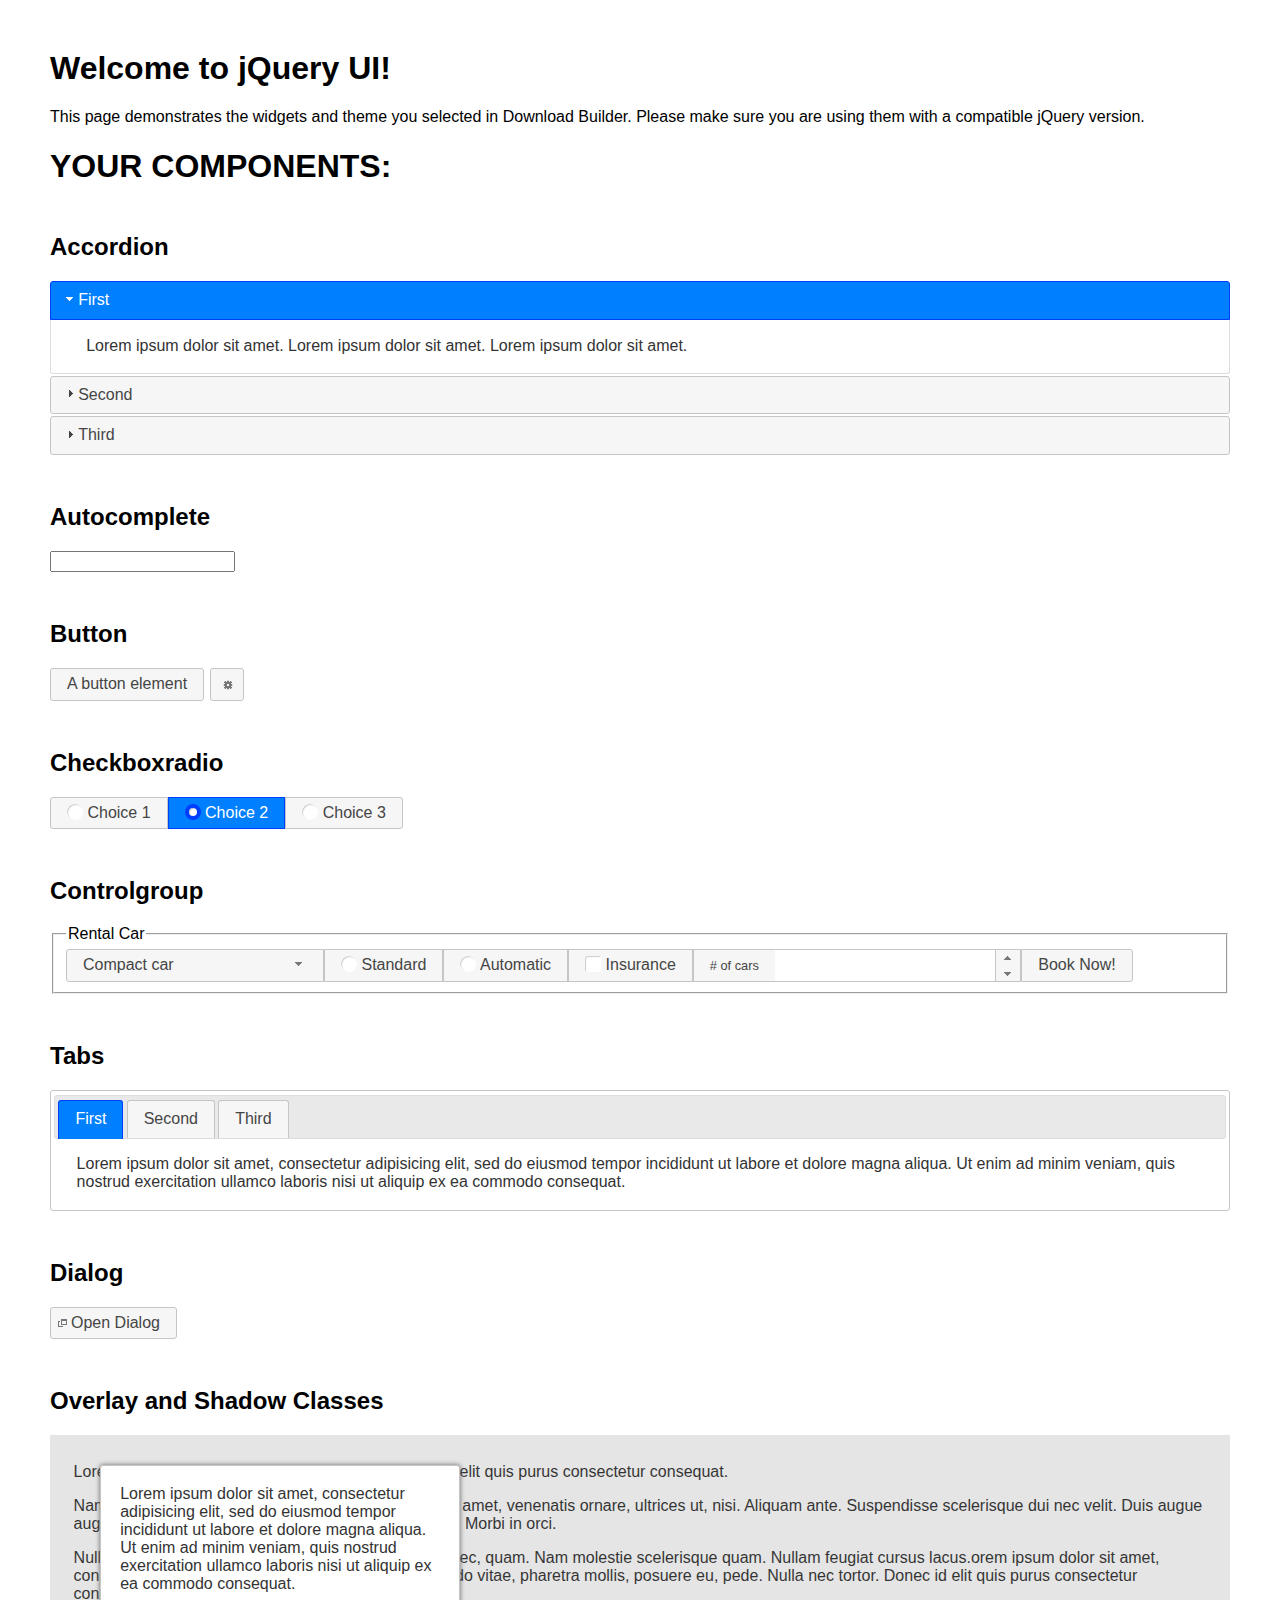
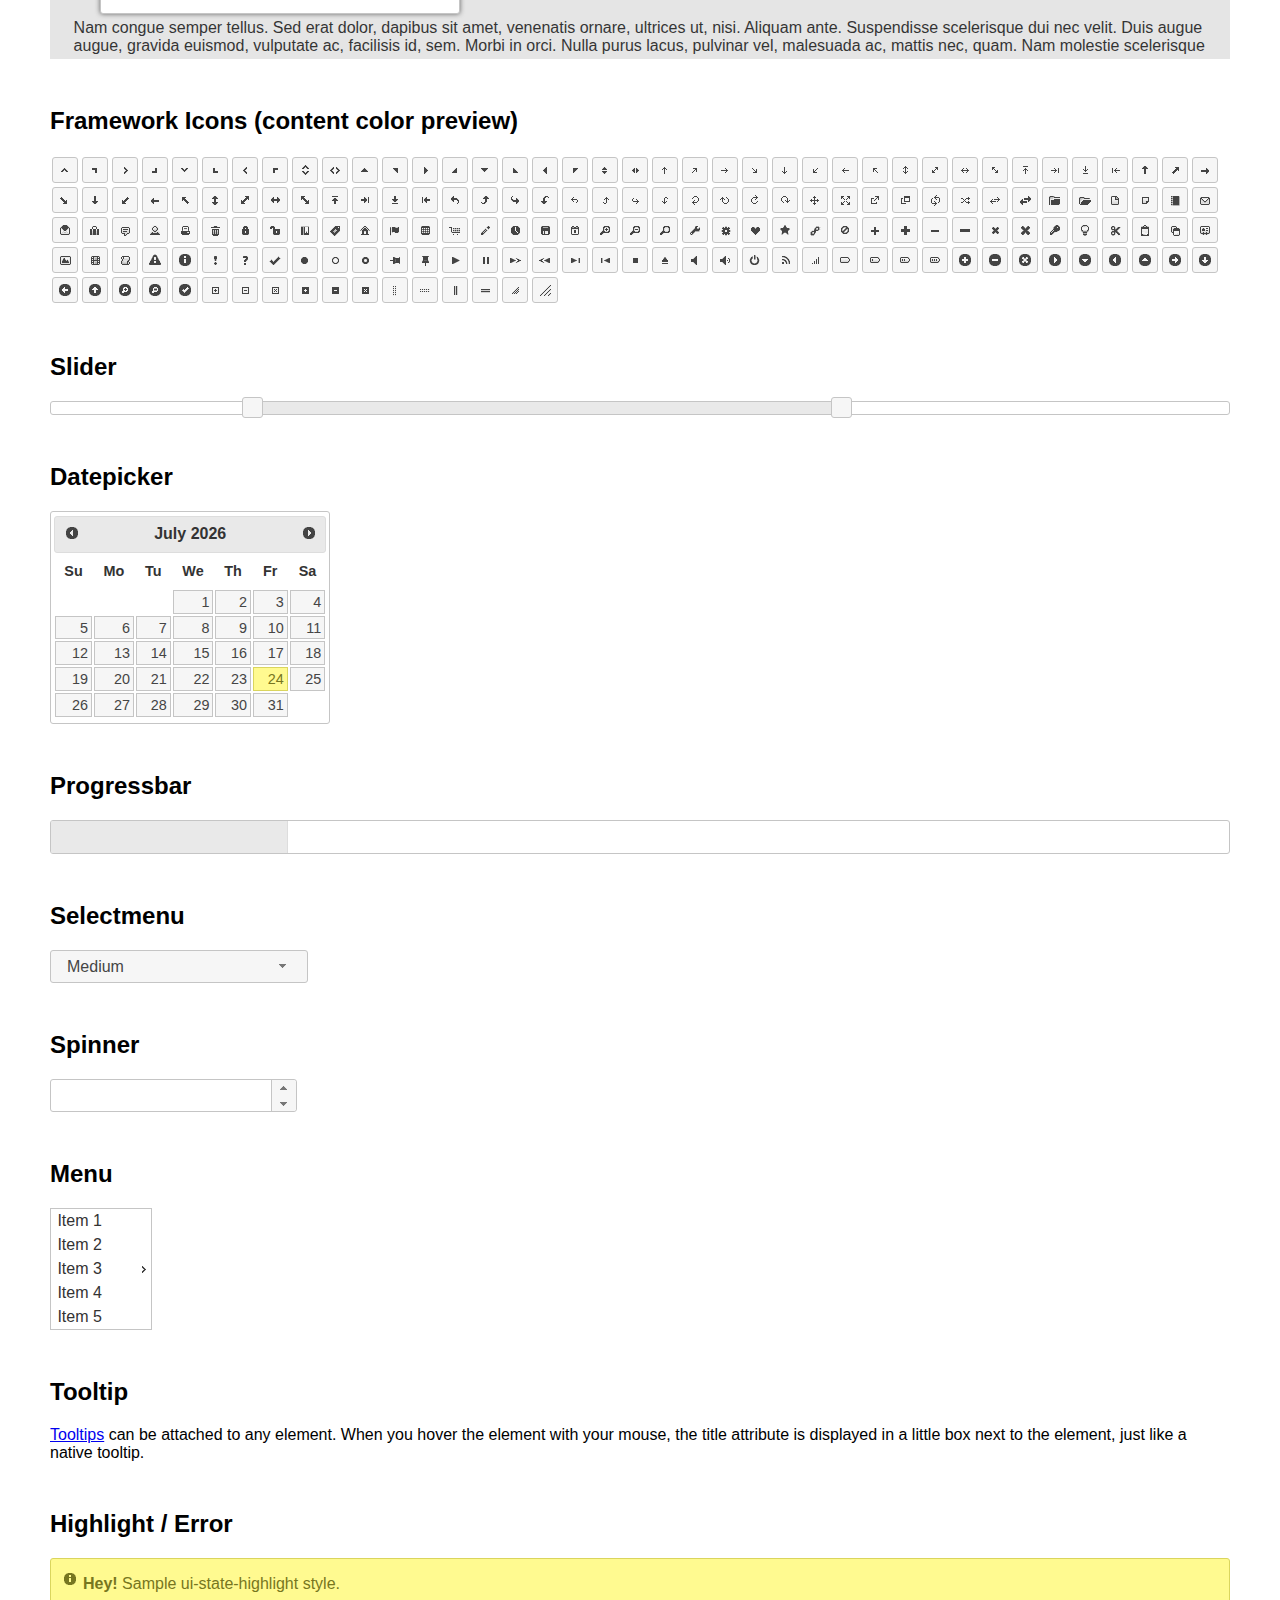
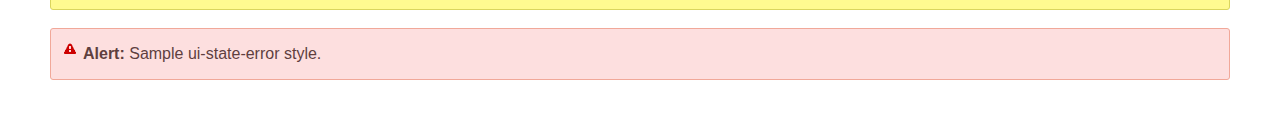
<file: list/static/list/ips/jquery-ui-1.12.1.custom/index.html>
<!doctype html>
<html lang="us">
<head>
	<meta charset="utf-8">
	<title>jQuery UI Example Page</title>
	<link href="jquery-ui.css" rel="stylesheet">
	<style>
	body{
		font-family: "Trebuchet MS", sans-serif;
		margin: 50px;
	}
	.demoHeaders {
		margin-top: 2em;
	}
	#dialog-link {
		padding: .4em 1em .4em 20px;
		text-decoration: none;
		position: relative;
	}
	#dialog-link span.ui-icon {
		margin: 0 5px 0 0;
		position: absolute;
		left: .2em;
		top: 50%;
		margin-top: -8px;
	}
	#icons {
		margin: 0;
		padding: 0;
	}
	#icons li {
		margin: 2px;
		position: relative;
		padding: 4px 0;
		cursor: pointer;
		float: left;
		list-style: none;
	}
	#icons span.ui-icon {
		float: left;
		margin: 0 4px;
	}
	.fakewindowcontain .ui-widget-overlay {
		position: absolute;
	}
	select {
		width: 200px;
	}
	</style>
</head>
<body>

<h1>Welcome to jQuery UI!</h1>

<div class="ui-widget">
	<p>This page demonstrates the widgets and theme you selected in Download Builder. Please make sure you are using them with a compatible jQuery version.</p>
</div>

<h1>YOUR COMPONENTS:</h1>


<!-- Accordion -->
<h2 class="demoHeaders">Accordion</h2>
<div id="accordion">
	<h3>First</h3>
	<div>Lorem ipsum dolor sit amet. Lorem ipsum dolor sit amet. Lorem ipsum dolor sit amet.</div>
	<h3>Second</h3>
	<div>Phasellus mattis tincidunt nibh.</div>
	<h3>Third</h3>
	<div>Nam dui erat, auctor a, dignissim quis.</div>
</div>



<!-- Autocomplete -->
<h2 class="demoHeaders">Autocomplete</h2>
<div>
	<input id="autocomplete" title="type &quot;a&quot;">
</div>



<!-- Button -->
<h2 class="demoHeaders">Button</h2>
<button id="button">A button element</button>
<button id="button-icon">An icon-only button</button>



<!-- Checkboxradio -->
<h2 class="demoHeaders">Checkboxradio</h2>
<form style="margin-top: 1em;">
	<div id="radioset">
		<input type="radio" id="radio1" name="radio"><label for="radio1">Choice 1</label>
		<input type="radio" id="radio2" name="radio" checked="checked"><label for="radio2">Choice 2</label>
		<input type="radio" id="radio3" name="radio"><label for="radio3">Choice 3</label>
	</div>
</form>



<!-- Controlgroup -->
<h2 class="demoHeaders">Controlgroup</h2>
<fieldset>
	<legend>Rental Car</legend>
	<div id="controlgroup">
		<select id="car-type">
			<option>Compact car</option>
			<option>Midsize car</option>
			<option>Full size car</option>
			<option>SUV</option>
			<option>Luxury</option>
			<option>Truck</option>
			<option>Van</option>
		</select>
		<label for="transmission-standard">Standard</label>
		<input type="radio" name="transmission" id="transmission-standard">
		<label for="transmission-automatic">Automatic</label>
		<input type="radio" name="transmission" id="transmission-automatic">
		<label for="insurance">Insurance</label>
		<input type="checkbox" name="insurance" id="insurance">
		<label for="horizontal-spinner" class="ui-controlgroup-label"># of cars</label>
		<input id="horizontal-spinner" class="ui-spinner-input">
		<button>Book Now!</button>
	</div>
</fieldset>



<!-- Tabs -->
<h2 class="demoHeaders">Tabs</h2>
<div id="tabs">
	<ul>
		<li><a href="#tabs-1">First</a></li>
		<li><a href="#tabs-2">Second</a></li>
		<li><a href="#tabs-3">Third</a></li>
	</ul>
	<div id="tabs-1">Lorem ipsum dolor sit amet, consectetur adipisicing elit, sed do eiusmod tempor incididunt ut labore et dolore magna aliqua. Ut enim ad minim veniam, quis nostrud exercitation ullamco laboris nisi ut aliquip ex ea commodo consequat.</div>
	<div id="tabs-2">Phasellus mattis tincidunt nibh. Cras orci urna, blandit id, pretium vel, aliquet ornare, felis. Maecenas scelerisque sem non nisl. Fusce sed lorem in enim dictum bibendum.</div>
	<div id="tabs-3">Nam dui erat, auctor a, dignissim quis, sollicitudin eu, felis. Pellentesque nisi urna, interdum eget, sagittis et, consequat vestibulum, lacus. Mauris porttitor ullamcorper augue.</div>
</div>



<h2 class="demoHeaders">Dialog</h2>
<p>
	<button id="dialog-link" class="ui-button ui-corner-all ui-widget">
		<span class="ui-icon ui-icon-newwin"></span>Open Dialog
	</button>
</p>

<h2 class="demoHeaders">Overlay and Shadow Classes</h2>
<div style="position: relative; width: 96%; height: 200px; padding:1% 2%; overflow:hidden;" class="fakewindowcontain">
	<p>Lorem ipsum dolor sit amet,  Nulla nec tortor. Donec id elit quis purus consectetur consequat. </p><p>Nam congue semper tellus. Sed erat dolor, dapibus sit amet, venenatis ornare, ultrices ut, nisi. Aliquam ante. Suspendisse scelerisque dui nec velit. Duis augue augue, gravida euismod, vulputate ac, facilisis id, sem. Morbi in orci. </p><p>Nulla purus lacus, pulvinar vel, malesuada ac, mattis nec, quam. Nam molestie scelerisque quam. Nullam feugiat cursus lacus.orem ipsum dolor sit amet, consectetur adipiscing elit. Donec libero risus, commodo vitae, pharetra mollis, posuere eu, pede. Nulla nec tortor. Donec id elit quis purus consectetur consequat. </p><p>Nam congue semper tellus. Sed erat dolor, dapibus sit amet, venenatis ornare, ultrices ut, nisi. Aliquam ante. Suspendisse scelerisque dui nec velit. Duis augue augue, gravida euismod, vulputate ac, facilisis id, sem. Morbi in orci. Nulla purus lacus, pulvinar vel, malesuada ac, mattis nec, quam. Nam molestie scelerisque quam. </p><p>Nullam feugiat cursus lacus.orem ipsum dolor sit amet, consectetur adipiscing elit. Donec libero risus, commodo vitae, pharetra mollis, posuere eu, pede. Nulla nec tortor. Donec id elit quis purus consectetur consequat. Nam congue semper tellus. Sed erat dolor, dapibus sit amet, venenatis ornare, ultrices ut, nisi. Aliquam ante. </p><p>Suspendisse scelerisque dui nec velit. Duis augue augue, gravida euismod, vulputate ac, facilisis id, sem. Morbi in orci. Nulla purus lacus, pulvinar vel, malesuada ac, mattis nec, quam. Nam molestie scelerisque quam. Nullam feugiat cursus lacus.orem ipsum dolor sit amet, consectetur adipiscing elit. Donec libero risus, commodo vitae, pharetra mollis, posuere eu, pede. Nulla nec tortor. Donec id elit quis purus consectetur consequat. Nam congue semper tellus. Sed erat dolor, dapibus sit amet, venenatis ornare, ultrices ut, nisi. </p>

	<!-- ui-dialog -->
	<div class="ui-widget-overlay ui-front"></div>
	<div style="position: absolute; width: 320px; left: 50px; top: 30px; padding: 1.2em" class="ui-widget ui-front ui-widget-content ui-corner-all ui-widget-shadow">
		Lorem ipsum dolor sit amet, consectetur adipisicing elit, sed do eiusmod tempor incididunt ut labore et dolore magna aliqua. Ut enim ad minim veniam, quis nostrud exercitation ullamco laboris nisi ut aliquip ex ea commodo consequat.
	</div>

</div>

<!-- ui-dialog -->
<div id="dialog" title="Dialog Title">
	<p>Lorem ipsum dolor sit amet, consectetur adipisicing elit, sed do eiusmod tempor incididunt ut labore et dolore magna aliqua. Ut enim ad minim veniam, quis nostrud exercitation ullamco laboris nisi ut aliquip ex ea commodo consequat.</p>
</div>



<h2 class="demoHeaders">Framework Icons (content color preview)</h2>
<ul id="icons" class="ui-widget ui-helper-clearfix">
	<li class="ui-state-default ui-corner-all" title=".ui-icon-caret-1-n"><span class="ui-icon ui-icon-caret-1-n"></span></li>
	<li class="ui-state-default ui-corner-all" title=".ui-icon-caret-1-ne"><span class="ui-icon ui-icon-caret-1-ne"></span></li>
	<li class="ui-state-default ui-corner-all" title=".ui-icon-caret-1-e"><span class="ui-icon ui-icon-caret-1-e"></span></li>
	<li class="ui-state-default ui-corner-all" title=".ui-icon-caret-1-se"><span class="ui-icon ui-icon-caret-1-se"></span></li>
	<li class="ui-state-default ui-corner-all" title=".ui-icon-caret-1-s"><span class="ui-icon ui-icon-caret-1-s"></span></li>
	<li class="ui-state-default ui-corner-all" title=".ui-icon-caret-1-sw"><span class="ui-icon ui-icon-caret-1-sw"></span></li>
	<li class="ui-state-default ui-corner-all" title=".ui-icon-caret-1-w"><span class="ui-icon ui-icon-caret-1-w"></span></li>
	<li class="ui-state-default ui-corner-all" title=".ui-icon-caret-1-nw"><span class="ui-icon ui-icon-caret-1-nw"></span></li>
	<li class="ui-state-default ui-corner-all" title=".ui-icon-caret-2-n-s"><span class="ui-icon ui-icon-caret-2-n-s"></span></li>
	<li class="ui-state-default ui-corner-all" title=".ui-icon-caret-2-e-w"><span class="ui-icon ui-icon-caret-2-e-w"></span></li>
	<li class="ui-state-default ui-corner-all" title=".ui-icon-triangle-1-n"><span class="ui-icon ui-icon-triangle-1-n"></span></li>
	<li class="ui-state-default ui-corner-all" title=".ui-icon-triangle-1-ne"><span class="ui-icon ui-icon-triangle-1-ne"></span></li>
	<li class="ui-state-default ui-corner-all" title=".ui-icon-triangle-1-e"><span class="ui-icon ui-icon-triangle-1-e"></span></li>
	<li class="ui-state-default ui-corner-all" title=".ui-icon-triangle-1-se"><span class="ui-icon ui-icon-triangle-1-se"></span></li>
	<li class="ui-state-default ui-corner-all" title=".ui-icon-triangle-1-s"><span class="ui-icon ui-icon-triangle-1-s"></span></li>
	<li class="ui-state-default ui-corner-all" title=".ui-icon-triangle-1-sw"><span class="ui-icon ui-icon-triangle-1-sw"></span></li>
	<li class="ui-state-default ui-corner-all" title=".ui-icon-triangle-1-w"><span class="ui-icon ui-icon-triangle-1-w"></span></li>
	<li class="ui-state-default ui-corner-all" title=".ui-icon-triangle-1-nw"><span class="ui-icon ui-icon-triangle-1-nw"></span></li>
	<li class="ui-state-default ui-corner-all" title=".ui-icon-triangle-2-n-s"><span class="ui-icon ui-icon-triangle-2-n-s"></span></li>
	<li class="ui-state-default ui-corner-all" title=".ui-icon-triangle-2-e-w"><span class="ui-icon ui-icon-triangle-2-e-w"></span></li>
	<li class="ui-state-default ui-corner-all" title=".ui-icon-arrow-1-n"><span class="ui-icon ui-icon-arrow-1-n"></span></li>
	<li class="ui-state-default ui-corner-all" title=".ui-icon-arrow-1-ne"><span class="ui-icon ui-icon-arrow-1-ne"></span></li>
	<li class="ui-state-default ui-corner-all" title=".ui-icon-arrow-1-e"><span class="ui-icon ui-icon-arrow-1-e"></span></li>
	<li class="ui-state-default ui-corner-all" title=".ui-icon-arrow-1-se"><span class="ui-icon ui-icon-arrow-1-se"></span></li>
	<li class="ui-state-default ui-corner-all" title=".ui-icon-arrow-1-s"><span class="ui-icon ui-icon-arrow-1-s"></span></li>
	<li class="ui-state-default ui-corner-all" title=".ui-icon-arrow-1-sw"><span class="ui-icon ui-icon-arrow-1-sw"></span></li>
	<li class="ui-state-default ui-corner-all" title=".ui-icon-arrow-1-w"><span class="ui-icon ui-icon-arrow-1-w"></span></li>
	<li class="ui-state-default ui-corner-all" title=".ui-icon-arrow-1-nw"><span class="ui-icon ui-icon-arrow-1-nw"></span></li>
	<li class="ui-state-default ui-corner-all" title=".ui-icon-arrow-2-n-s"><span class="ui-icon ui-icon-arrow-2-n-s"></span></li>
	<li class="ui-state-default ui-corner-all" title=".ui-icon-arrow-2-ne-sw"><span class="ui-icon ui-icon-arrow-2-ne-sw"></span></li>
	<li class="ui-state-default ui-corner-all" title=".ui-icon-arrow-2-e-w"><span class="ui-icon ui-icon-arrow-2-e-w"></span></li>
	<li class="ui-state-default ui-corner-all" title=".ui-icon-arrow-2-se-nw"><span class="ui-icon ui-icon-arrow-2-se-nw"></span></li>
	<li class="ui-state-default ui-corner-all" title=".ui-icon-arrowstop-1-n"><span class="ui-icon ui-icon-arrowstop-1-n"></span></li>
	<li class="ui-state-default ui-corner-all" title=".ui-icon-arrowstop-1-e"><span class="ui-icon ui-icon-arrowstop-1-e"></span></li>
	<li class="ui-state-default ui-corner-all" title=".ui-icon-arrowstop-1-s"><span class="ui-icon ui-icon-arrowstop-1-s"></span></li>
	<li class="ui-state-default ui-corner-all" title=".ui-icon-arrowstop-1-w"><span class="ui-icon ui-icon-arrowstop-1-w"></span></li>
	<li class="ui-state-default ui-corner-all" title=".ui-icon-arrowthick-1-n"><span class="ui-icon ui-icon-arrowthick-1-n"></span></li>
	<li class="ui-state-default ui-corner-all" title=".ui-icon-arrowthick-1-ne"><span class="ui-icon ui-icon-arrowthick-1-ne"></span></li>
	<li class="ui-state-default ui-corner-all" title=".ui-icon-arrowthick-1-e"><span class="ui-icon ui-icon-arrowthick-1-e"></span></li>
	<li class="ui-state-default ui-corner-all" title=".ui-icon-arrowthick-1-se"><span class="ui-icon ui-icon-arrowthick-1-se"></span></li>
	<li class="ui-state-default ui-corner-all" title=".ui-icon-arrowthick-1-s"><span class="ui-icon ui-icon-arrowthick-1-s"></span></li>
	<li class="ui-state-default ui-corner-all" title=".ui-icon-arrowthick-1-sw"><span class="ui-icon ui-icon-arrowthick-1-sw"></span></li>
	<li class="ui-state-default ui-corner-all" title=".ui-icon-arrowthick-1-w"><span class="ui-icon ui-icon-arrowthick-1-w"></span></li>
	<li class="ui-state-default ui-corner-all" title=".ui-icon-arrowthick-1-nw"><span class="ui-icon ui-icon-arrowthick-1-nw"></span></li>
	<li class="ui-state-default ui-corner-all" title=".ui-icon-arrowthick-2-n-s"><span class="ui-icon ui-icon-arrowthick-2-n-s"></span></li>
	<li class="ui-state-default ui-corner-all" title=".ui-icon-arrowthick-2-ne-sw"><span class="ui-icon ui-icon-arrowthick-2-ne-sw"></span></li>
	<li class="ui-state-default ui-corner-all" title=".ui-icon-arrowthick-2-e-w"><span class="ui-icon ui-icon-arrowthick-2-e-w"></span></li>
	<li class="ui-state-default ui-corner-all" title=".ui-icon-arrowthick-2-se-nw"><span class="ui-icon ui-icon-arrowthick-2-se-nw"></span></li>
	<li class="ui-state-default ui-corner-all" title=".ui-icon-arrowthickstop-1-n"><span class="ui-icon ui-icon-arrowthickstop-1-n"></span></li>
	<li class="ui-state-default ui-corner-all" title=".ui-icon-arrowthickstop-1-e"><span class="ui-icon ui-icon-arrowthickstop-1-e"></span></li>
	<li class="ui-state-default ui-corner-all" title=".ui-icon-arrowthickstop-1-s"><span class="ui-icon ui-icon-arrowthickstop-1-s"></span></li>
	<li class="ui-state-default ui-corner-all" title=".ui-icon-arrowthickstop-1-w"><span class="ui-icon ui-icon-arrowthickstop-1-w"></span></li>
	<li class="ui-state-default ui-corner-all" title=".ui-icon-arrowreturnthick-1-w"><span class="ui-icon ui-icon-arrowreturnthick-1-w"></span></li>
	<li class="ui-state-default ui-corner-all" title=".ui-icon-arrowreturnthick-1-n"><span class="ui-icon ui-icon-arrowreturnthick-1-n"></span></li>
	<li class="ui-state-default ui-corner-all" title=".ui-icon-arrowreturnthick-1-e"><span class="ui-icon ui-icon-arrowreturnthick-1-e"></span></li>
	<li class="ui-state-default ui-corner-all" title=".ui-icon-arrowreturnthick-1-s"><span class="ui-icon ui-icon-arrowreturnthick-1-s"></span></li>
	<li class="ui-state-default ui-corner-all" title=".ui-icon-arrowreturn-1-w"><span class="ui-icon ui-icon-arrowreturn-1-w"></span></li>
	<li class="ui-state-default ui-corner-all" title=".ui-icon-arrowreturn-1-n"><span class="ui-icon ui-icon-arrowreturn-1-n"></span></li>
	<li class="ui-state-default ui-corner-all" title=".ui-icon-arrowreturn-1-e"><span class="ui-icon ui-icon-arrowreturn-1-e"></span></li>
	<li class="ui-state-default ui-corner-all" title=".ui-icon-arrowreturn-1-s"><span class="ui-icon ui-icon-arrowreturn-1-s"></span></li>
	<li class="ui-state-default ui-corner-all" title=".ui-icon-arrowrefresh-1-w"><span class="ui-icon ui-icon-arrowrefresh-1-w"></span></li>
	<li class="ui-state-default ui-corner-all" title=".ui-icon-arrowrefresh-1-n"><span class="ui-icon ui-icon-arrowrefresh-1-n"></span></li>
	<li class="ui-state-default ui-corner-all" title=".ui-icon-arrowrefresh-1-e"><span class="ui-icon ui-icon-arrowrefresh-1-e"></span></li>
	<li class="ui-state-default ui-corner-all" title=".ui-icon-arrowrefresh-1-s"><span class="ui-icon ui-icon-arrowrefresh-1-s"></span></li>
	<li class="ui-state-default ui-corner-all" title=".ui-icon-arrow-4"><span class="ui-icon ui-icon-arrow-4"></span></li>
	<li class="ui-state-default ui-corner-all" title=".ui-icon-arrow-4-diag"><span class="ui-icon ui-icon-arrow-4-diag"></span></li>
	<li class="ui-state-default ui-corner-all" title=".ui-icon-extlink"><span class="ui-icon ui-icon-extlink"></span></li>
	<li class="ui-state-default ui-corner-all" title=".ui-icon-newwin"><span class="ui-icon ui-icon-newwin"></span></li>
	<li class="ui-state-default ui-corner-all" title=".ui-icon-refresh"><span class="ui-icon ui-icon-refresh"></span></li>
	<li class="ui-state-default ui-corner-all" title=".ui-icon-shuffle"><span class="ui-icon ui-icon-shuffle"></span></li>
	<li class="ui-state-default ui-corner-all" title=".ui-icon-transfer-e-w"><span class="ui-icon ui-icon-transfer-e-w"></span></li>
	<li class="ui-state-default ui-corner-all" title=".ui-icon-transferthick-e-w"><span class="ui-icon ui-icon-transferthick-e-w"></span></li>
	<li class="ui-state-default ui-corner-all" title=".ui-icon-folder-collapsed"><span class="ui-icon ui-icon-folder-collapsed"></span></li>
	<li class="ui-state-default ui-corner-all" title=".ui-icon-folder-open"><span class="ui-icon ui-icon-folder-open"></span></li>
	<li class="ui-state-default ui-corner-all" title=".ui-icon-document"><span class="ui-icon ui-icon-document"></span></li>
	<li class="ui-state-default ui-corner-all" title=".ui-icon-document-b"><span class="ui-icon ui-icon-document-b"></span></li>
	<li class="ui-state-default ui-corner-all" title=".ui-icon-note"><span class="ui-icon ui-icon-note"></span></li>
	<li class="ui-state-default ui-corner-all" title=".ui-icon-mail-closed"><span class="ui-icon ui-icon-mail-closed"></span></li>
	<li class="ui-state-default ui-corner-all" title=".ui-icon-mail-open"><span class="ui-icon ui-icon-mail-open"></span></li>
	<li class="ui-state-default ui-corner-all" title=".ui-icon-suitcase"><span class="ui-icon ui-icon-suitcase"></span></li>
	<li class="ui-state-default ui-corner-all" title=".ui-icon-comment"><span class="ui-icon ui-icon-comment"></span></li>
	<li class="ui-state-default ui-corner-all" title=".ui-icon-person"><span class="ui-icon ui-icon-person"></span></li>
	<li class="ui-state-default ui-corner-all" title=".ui-icon-print"><span class="ui-icon ui-icon-print"></span></li>
	<li class="ui-state-default ui-corner-all" title=".ui-icon-trash"><span class="ui-icon ui-icon-trash"></span></li>
	<li class="ui-state-default ui-corner-all" title=".ui-icon-locked"><span class="ui-icon ui-icon-locked"></span></li>
	<li class="ui-state-default ui-corner-all" title=".ui-icon-unlocked"><span class="ui-icon ui-icon-unlocked"></span></li>
	<li class="ui-state-default ui-corner-all" title=".ui-icon-bookmark"><span class="ui-icon ui-icon-bookmark"></span></li>
	<li class="ui-state-default ui-corner-all" title=".ui-icon-tag"><span class="ui-icon ui-icon-tag"></span></li>
	<li class="ui-state-default ui-corner-all" title=".ui-icon-home"><span class="ui-icon ui-icon-home"></span></li>
	<li class="ui-state-default ui-corner-all" title=".ui-icon-flag"><span class="ui-icon ui-icon-flag"></span></li>
	<li class="ui-state-default ui-corner-all" title=".ui-icon-calculator"><span class="ui-icon ui-icon-calculator"></span></li>
	<li class="ui-state-default ui-corner-all" title=".ui-icon-cart"><span class="ui-icon ui-icon-cart"></span></li>
	<li class="ui-state-default ui-corner-all" title=".ui-icon-pencil"><span class="ui-icon ui-icon-pencil"></span></li>
	<li class="ui-state-default ui-corner-all" title=".ui-icon-clock"><span class="ui-icon ui-icon-clock"></span></li>
	<li class="ui-state-default ui-corner-all" title=".ui-icon-disk"><span class="ui-icon ui-icon-disk"></span></li>
	<li class="ui-state-default ui-corner-all" title=".ui-icon-calendar"><span class="ui-icon ui-icon-calendar"></span></li>
	<li class="ui-state-default ui-corner-all" title=".ui-icon-zoomin"><span class="ui-icon ui-icon-zoomin"></span></li>
	<li class="ui-state-default ui-corner-all" title=".ui-icon-zoomout"><span class="ui-icon ui-icon-zoomout"></span></li>
	<li class="ui-state-default ui-corner-all" title=".ui-icon-search"><span class="ui-icon ui-icon-search"></span></li>
	<li class="ui-state-default ui-corner-all" title=".ui-icon-wrench"><span class="ui-icon ui-icon-wrench"></span></li>
	<li class="ui-state-default ui-corner-all" title=".ui-icon-gear"><span class="ui-icon ui-icon-gear"></span></li>
	<li class="ui-state-default ui-corner-all" title=".ui-icon-heart"><span class="ui-icon ui-icon-heart"></span></li>
	<li class="ui-state-default ui-corner-all" title=".ui-icon-star"><span class="ui-icon ui-icon-star"></span></li>
	<li class="ui-state-default ui-corner-all" title=".ui-icon-link"><span class="ui-icon ui-icon-link"></span></li>
	<li class="ui-state-default ui-corner-all" title=".ui-icon-cancel"><span class="ui-icon ui-icon-cancel"></span></li>
	<li class="ui-state-default ui-corner-all" title=".ui-icon-plus"><span class="ui-icon ui-icon-plus"></span></li>
	<li class="ui-state-default ui-corner-all" title=".ui-icon-plusthick"><span class="ui-icon ui-icon-plusthick"></span></li>
	<li class="ui-state-default ui-corner-all" title=".ui-icon-minus"><span class="ui-icon ui-icon-minus"></span></li>
	<li class="ui-state-default ui-corner-all" title=".ui-icon-minusthick"><span class="ui-icon ui-icon-minusthick"></span></li>
	<li class="ui-state-default ui-corner-all" title=".ui-icon-close"><span class="ui-icon ui-icon-close"></span></li>
	<li class="ui-state-default ui-corner-all" title=".ui-icon-closethick"><span class="ui-icon ui-icon-closethick"></span></li>
	<li class="ui-state-default ui-corner-all" title=".ui-icon-key"><span class="ui-icon ui-icon-key"></span></li>
	<li class="ui-state-default ui-corner-all" title=".ui-icon-lightbulb"><span class="ui-icon ui-icon-lightbulb"></span></li>
	<li class="ui-state-default ui-corner-all" title=".ui-icon-scissors"><span class="ui-icon ui-icon-scissors"></span></li>
	<li class="ui-state-default ui-corner-all" title=".ui-icon-clipboard"><span class="ui-icon ui-icon-clipboard"></span></li>
	<li class="ui-state-default ui-corner-all" title=".ui-icon-copy"><span class="ui-icon ui-icon-copy"></span></li>
	<li class="ui-state-default ui-corner-all" title=".ui-icon-contact"><span class="ui-icon ui-icon-contact"></span></li>
	<li class="ui-state-default ui-corner-all" title=".ui-icon-image"><span class="ui-icon ui-icon-image"></span></li>
	<li class="ui-state-default ui-corner-all" title=".ui-icon-video"><span class="ui-icon ui-icon-video"></span></li>
	<li class="ui-state-default ui-corner-all" title=".ui-icon-script"><span class="ui-icon ui-icon-script"></span></li>
	<li class="ui-state-default ui-corner-all" title=".ui-icon-alert"><span class="ui-icon ui-icon-alert"></span></li>
	<li class="ui-state-default ui-corner-all" title=".ui-icon-info"><span class="ui-icon ui-icon-info"></span></li>
	<li class="ui-state-default ui-corner-all" title=".ui-icon-notice"><span class="ui-icon ui-icon-notice"></span></li>
	<li class="ui-state-default ui-corner-all" title=".ui-icon-help"><span class="ui-icon ui-icon-help"></span></li>
	<li class="ui-state-default ui-corner-all" title=".ui-icon-check"><span class="ui-icon ui-icon-check"></span></li>
	<li class="ui-state-default ui-corner-all" title=".ui-icon-bullet"><span class="ui-icon ui-icon-bullet"></span></li>
	<li class="ui-state-default ui-corner-all" title=".ui-icon-radio-off"><span class="ui-icon ui-icon-radio-off"></span></li>
	<li class="ui-state-default ui-corner-all" title=".ui-icon-radio-on"><span class="ui-icon ui-icon-radio-on"></span></li>
	<li class="ui-state-default ui-corner-all" title=".ui-icon-pin-w"><span class="ui-icon ui-icon-pin-w"></span></li>
	<li class="ui-state-default ui-corner-all" title=".ui-icon-pin-s"><span class="ui-icon ui-icon-pin-s"></span></li>
	<li class="ui-state-default ui-corner-all" title=".ui-icon-play"><span class="ui-icon ui-icon-play"></span></li>
	<li class="ui-state-default ui-corner-all" title=".ui-icon-pause"><span class="ui-icon ui-icon-pause"></span></li>
	<li class="ui-state-default ui-corner-all" title=".ui-icon-seek-next"><span class="ui-icon ui-icon-seek-next"></span></li>
	<li class="ui-state-default ui-corner-all" title=".ui-icon-seek-prev"><span class="ui-icon ui-icon-seek-prev"></span></li>
	<li class="ui-state-default ui-corner-all" title=".ui-icon-seek-end"><span class="ui-icon ui-icon-seek-end"></span></li>
	<li class="ui-state-default ui-corner-all" title=".ui-icon-seek-first"><span class="ui-icon ui-icon-seek-first"></span></li>
	<li class="ui-state-default ui-corner-all" title=".ui-icon-stop"><span class="ui-icon ui-icon-stop"></span></li>
	<li class="ui-state-default ui-corner-all" title=".ui-icon-eject"><span class="ui-icon ui-icon-eject"></span></li>
	<li class="ui-state-default ui-corner-all" title=".ui-icon-volume-off"><span class="ui-icon ui-icon-volume-off"></span></li>
	<li class="ui-state-default ui-corner-all" title=".ui-icon-volume-on"><span class="ui-icon ui-icon-volume-on"></span></li>
	<li class="ui-state-default ui-corner-all" title=".ui-icon-power"><span class="ui-icon ui-icon-power"></span></li>
	<li class="ui-state-default ui-corner-all" title=".ui-icon-signal-diag"><span class="ui-icon ui-icon-signal-diag"></span></li>
	<li class="ui-state-default ui-corner-all" title=".ui-icon-signal"><span class="ui-icon ui-icon-signal"></span></li>
	<li class="ui-state-default ui-corner-all" title=".ui-icon-battery-0"><span class="ui-icon ui-icon-battery-0"></span></li>
	<li class="ui-state-default ui-corner-all" title=".ui-icon-battery-1"><span class="ui-icon ui-icon-battery-1"></span></li>
	<li class="ui-state-default ui-corner-all" title=".ui-icon-battery-2"><span class="ui-icon ui-icon-battery-2"></span></li>
	<li class="ui-state-default ui-corner-all" title=".ui-icon-battery-3"><span class="ui-icon ui-icon-battery-3"></span></li>
	<li class="ui-state-default ui-corner-all" title=".ui-icon-circle-plus"><span class="ui-icon ui-icon-circle-plus"></span></li>
	<li class="ui-state-default ui-corner-all" title=".ui-icon-circle-minus"><span class="ui-icon ui-icon-circle-minus"></span></li>
	<li class="ui-state-default ui-corner-all" title=".ui-icon-circle-close"><span class="ui-icon ui-icon-circle-close"></span></li>
	<li class="ui-state-default ui-corner-all" title=".ui-icon-circle-triangle-e"><span class="ui-icon ui-icon-circle-triangle-e"></span></li>
	<li class="ui-state-default ui-corner-all" title=".ui-icon-circle-triangle-s"><span class="ui-icon ui-icon-circle-triangle-s"></span></li>
	<li class="ui-state-default ui-corner-all" title=".ui-icon-circle-triangle-w"><span class="ui-icon ui-icon-circle-triangle-w"></span></li>
	<li class="ui-state-default ui-corner-all" title=".ui-icon-circle-triangle-n"><span class="ui-icon ui-icon-circle-triangle-n"></span></li>
	<li class="ui-state-default ui-corner-all" title=".ui-icon-circle-arrow-e"><span class="ui-icon ui-icon-circle-arrow-e"></span></li>
	<li class="ui-state-default ui-corner-all" title=".ui-icon-circle-arrow-s"><span class="ui-icon ui-icon-circle-arrow-s"></span></li>
	<li class="ui-state-default ui-corner-all" title=".ui-icon-circle-arrow-w"><span class="ui-icon ui-icon-circle-arrow-w"></span></li>
	<li class="ui-state-default ui-corner-all" title=".ui-icon-circle-arrow-n"><span class="ui-icon ui-icon-circle-arrow-n"></span></li>
	<li class="ui-state-default ui-corner-all" title=".ui-icon-circle-zoomin"><span class="ui-icon ui-icon-circle-zoomin"></span></li>
	<li class="ui-state-default ui-corner-all" title=".ui-icon-circle-zoomout"><span class="ui-icon ui-icon-circle-zoomout"></span></li>
	<li class="ui-state-default ui-corner-all" title=".ui-icon-circle-check"><span class="ui-icon ui-icon-circle-check"></span></li>
	<li class="ui-state-default ui-corner-all" title=".ui-icon-circlesmall-plus"><span class="ui-icon ui-icon-circlesmall-plus"></span></li>
	<li class="ui-state-default ui-corner-all" title=".ui-icon-circlesmall-minus"><span class="ui-icon ui-icon-circlesmall-minus"></span></li>
	<li class="ui-state-default ui-corner-all" title=".ui-icon-circlesmall-close"><span class="ui-icon ui-icon-circlesmall-close"></span></li>
	<li class="ui-state-default ui-corner-all" title=".ui-icon-squaresmall-plus"><span class="ui-icon ui-icon-squaresmall-plus"></span></li>
	<li class="ui-state-default ui-corner-all" title=".ui-icon-squaresmall-minus"><span class="ui-icon ui-icon-squaresmall-minus"></span></li>
	<li class="ui-state-default ui-corner-all" title=".ui-icon-squaresmall-close"><span class="ui-icon ui-icon-squaresmall-close"></span></li>
	<li class="ui-state-default ui-corner-all" title=".ui-icon-grip-dotted-vertical"><span class="ui-icon ui-icon-grip-dotted-vertical"></span></li>
	<li class="ui-state-default ui-corner-all" title=".ui-icon-grip-dotted-horizontal"><span class="ui-icon ui-icon-grip-dotted-horizontal"></span></li>
	<li class="ui-state-default ui-corner-all" title=".ui-icon-grip-solid-vertical"><span class="ui-icon ui-icon-grip-solid-vertical"></span></li>
	<li class="ui-state-default ui-corner-all" title=".ui-icon-grip-solid-horizontal"><span class="ui-icon ui-icon-grip-solid-horizontal"></span></li>
	<li class="ui-state-default ui-corner-all" title=".ui-icon-gripsmall-diagonal-se"><span class="ui-icon ui-icon-gripsmall-diagonal-se"></span></li>
	<li class="ui-state-default ui-corner-all" title=".ui-icon-grip-diagonal-se"><span class="ui-icon ui-icon-grip-diagonal-se"></span></li>
</ul>


<!-- Slider -->
<h2 class="demoHeaders">Slider</h2>
<div id="slider"></div>



<!-- Datepicker -->
<h2 class="demoHeaders">Datepicker</h2>
<div id="datepicker"></div>



<!-- Progressbar -->
<h2 class="demoHeaders">Progressbar</h2>
<div id="progressbar"></div>



<!-- Progressbar -->
<h2 class="demoHeaders">Selectmenu</h2>
<select id="selectmenu">
	<option>Slower</option>
	<option>Slow</option>
	<option selected="selected">Medium</option>
	<option>Fast</option>
	<option>Faster</option>
</select>



<!-- Spinner -->
<h2 class="demoHeaders">Spinner</h2>
<input id="spinner">



<!-- Menu -->
<h2 class="demoHeaders">Menu</h2>
<ul style="width:100px;" id="menu">
	<li><div>Item 1</div></li>
	<li><div>Item 2</div></li>
	<li><div>Item 3</div>
		<ul>
			<li><div>Item 3-1</div></li>
			<li><div>Item 3-2</div></li>
			<li><div>Item 3-3</div></li>
			<li><div>Item 3-4</div></li>
			<li><div>Item 3-5</div></li>
		</ul>
	</li>
	<li><div>Item 4</div></li>
	<li><div>Item 5</div></li>
</ul>



<!-- Tooltip -->
<h2 class="demoHeaders">Tooltip</h2>
<p id="tooltip">
	<a href="#" title="That&apos;s what this widget is">Tooltips</a> can be attached to any element. When you hover
the element with your mouse, the title attribute is displayed in a little box next to the element, just like a native tooltip.
</p>


<!-- Highlight / Error -->
<h2 class="demoHeaders">Highlight / Error</h2>
<div class="ui-widget">
	<div class="ui-state-highlight ui-corner-all" style="margin-top: 20px; padding: 0 .7em;">
		<p><span class="ui-icon ui-icon-info" style="float: left; margin-right: .3em;"></span>
		<strong>Hey!</strong> Sample ui-state-highlight style.</p>
	</div>
</div>
<br>
<div class="ui-widget">
	<div class="ui-state-error ui-corner-all" style="padding: 0 .7em;">
		<p><span class="ui-icon ui-icon-alert" style="float: left; margin-right: .3em;"></span>
		<strong>Alert:</strong> Sample ui-state-error style.</p>
	</div>
</div>

<script src="external/jquery/jquery.js"></script>
<script src="jquery-ui.js"></script>
<script>

$( "#accordion" ).accordion();



var availableTags = [
	"ActionScript",
	"AppleScript",
	"Asp",
	"BASIC",
	"C",
	"C++",
	"Clojure",
	"COBOL",
	"ColdFusion",
	"Erlang",
	"Fortran",
	"Groovy",
	"Haskell",
	"Java",
	"JavaScript",
	"Lisp",
	"Perl",
	"PHP",
	"Python",
	"Ruby",
	"Scala",
	"Scheme"
];
$( "#autocomplete" ).autocomplete({
	source: availableTags
});



$( "#button" ).button();
$( "#button-icon" ).button({
	icon: "ui-icon-gear",
	showLabel: false
});



$( "#radioset" ).buttonset();



$( "#controlgroup" ).controlgroup();



$( "#tabs" ).tabs();



$( "#dialog" ).dialog({
	autoOpen: false,
	width: 400,
	buttons: [
		{
			text: "Ok",
			click: function() {
				$( this ).dialog( "close" );
			}
		},
		{
			text: "Cancel",
			click: function() {
				$( this ).dialog( "close" );
			}
		}
	]
});

// Link to open the dialog
$( "#dialog-link" ).click(function( event ) {
	$( "#dialog" ).dialog( "open" );
	event.preventDefault();
});



$( "#datepicker" ).datepicker({
	inline: true
});



$( "#slider" ).slider({
	range: true,
	values: [ 17, 67 ]
});



$( "#progressbar" ).progressbar({
	value: 20
});



$( "#spinner" ).spinner();



$( "#menu" ).menu();



$( "#tooltip" ).tooltip();



$( "#selectmenu" ).selectmenu();


// Hover states on the static widgets
$( "#dialog-link, #icons li" ).hover(
	function() {
		$( this ).addClass( "ui-state-hover" );
	},
	function() {
		$( this ).removeClass( "ui-state-hover" );
	}
);
</script>
</body>
</html>
</file>
